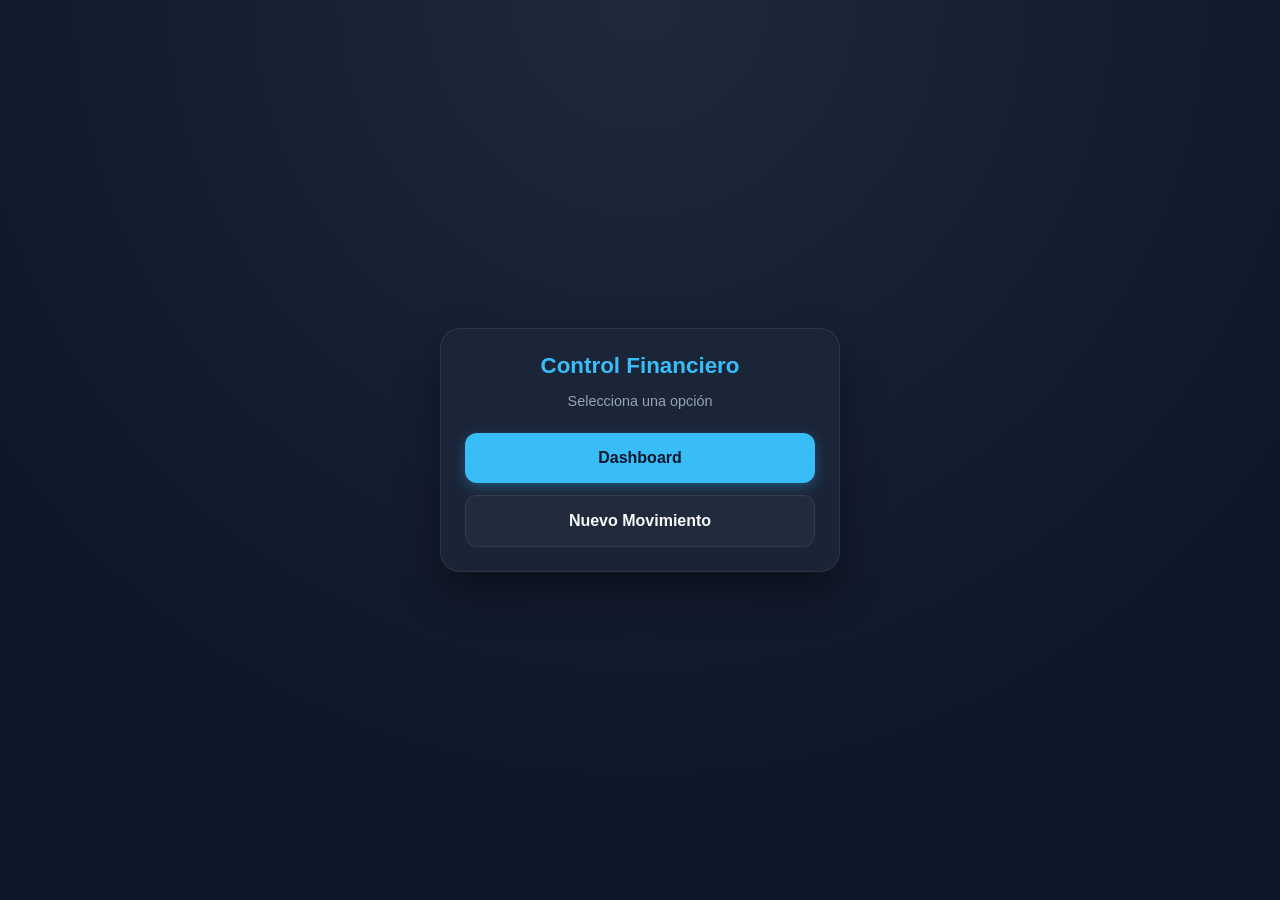
<file: index.html>
<!DOCTYPE html>
<html lang="es">
<head>
    <meta charset="UTF-8">
    <meta name="viewport" content="width=device-width, initial-scale=1.0">
    <title>Finanzas Personales - Oráculo</title>
    <!-- Manifiesto PWA -->
    <link rel="manifest" href="manifest.json">
    <meta name="theme-color" content="#0F172A">
    <meta name="mobile-web-app-capable" content="yes">
    <meta name="apple-mobile-web-app-status-bar-style" content="black-translucent">
    <link rel="stylesheet" href="css/styles.css">
</head>
<body>

    <div class="container">
        <h2>Control Financiero</h2>
        <p class="subtitle">Selecciona una opción</p>
        
        <div class="menu-buttons">
            <a href="dasboard.html" class="btn-primary" style="text-align: center; text-decoration: none; display: block;">Dashboard</a>

            <a href="movimiento.html" class="btn-secondary" style="text-align: center; text-decoration: none; display: block;">Nuevo Movimiento</a>
        </div>
    </div>

    <script src="js/app.js"></script>

</body>

</html>
</file>
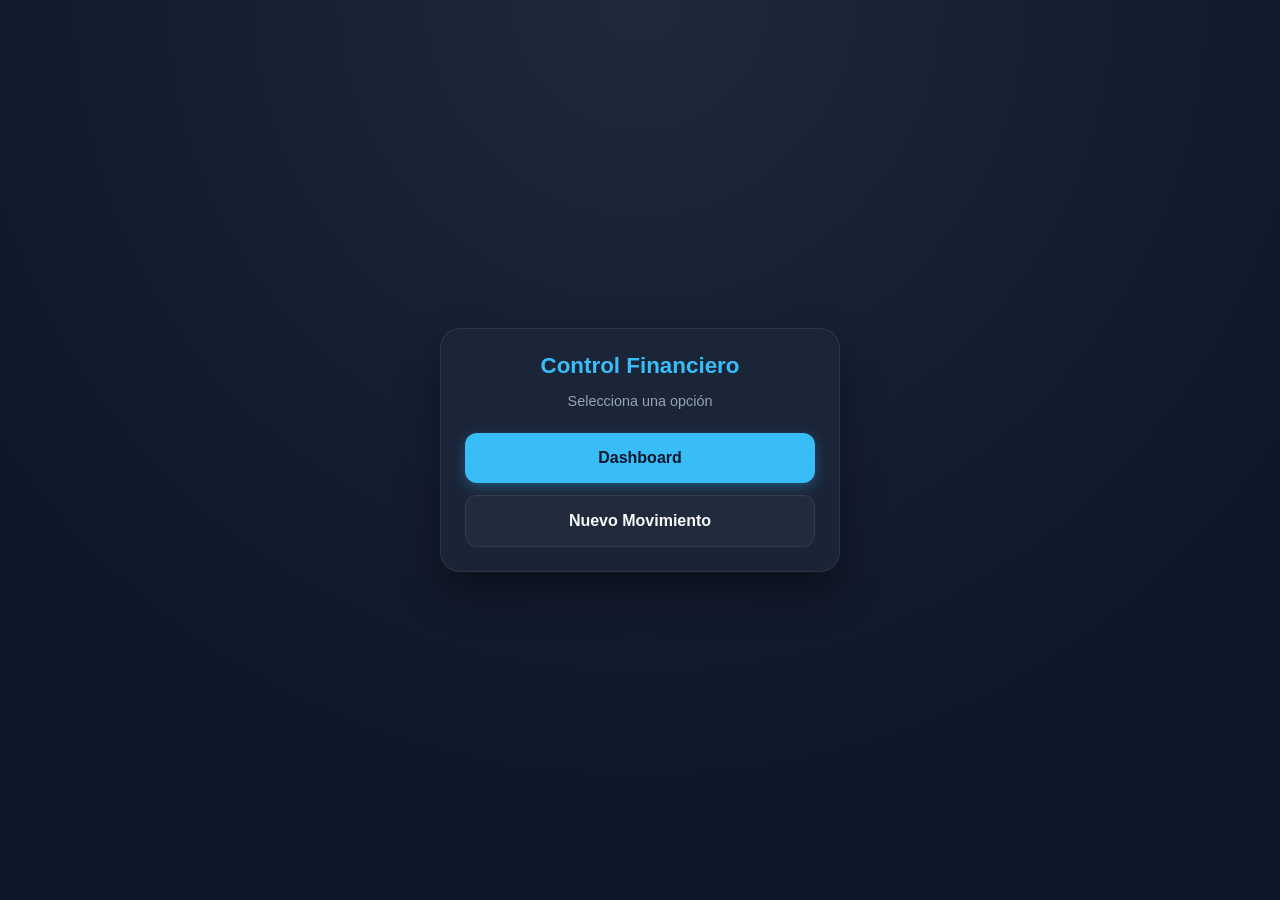
<file: src/index.html>
<!DOCTYPE html>
<html lang="es">
<head>
    <meta charset="UTF-8">
    <meta name="viewport" content="width=device-width, initial-scale=1.0">
    <title>Finanzas Personales - Oráculo</title>
    <!-- Manifiesto PWA -->
    <link rel="manifest" href="manifest.json">
    <meta name="theme-color" content="#0F172A">
    <meta name="mobile-web-app-capable" content="yes">
    <meta name="apple-mobile-web-app-status-bar-style" content="black-translucent">
    <link rel="stylesheet" href="css/styles.css">
</head>
<body>

    <div class="container">
        <h2>Control Financiero</h2>
        <p class="subtitle">Selecciona una opción</p>
        
        <div class="menu-buttons">
            <a href="dasboard.html" class="btn-primary" style="text-align: center; text-decoration: none; display: block;">Dashboard</a>

            <a href="movimiento.html" class="btn-secondary" style="text-align: center; text-decoration: none; display: block;">Nuevo Movimiento</a>
        </div>
    </div>

</body>
</html>
</file>
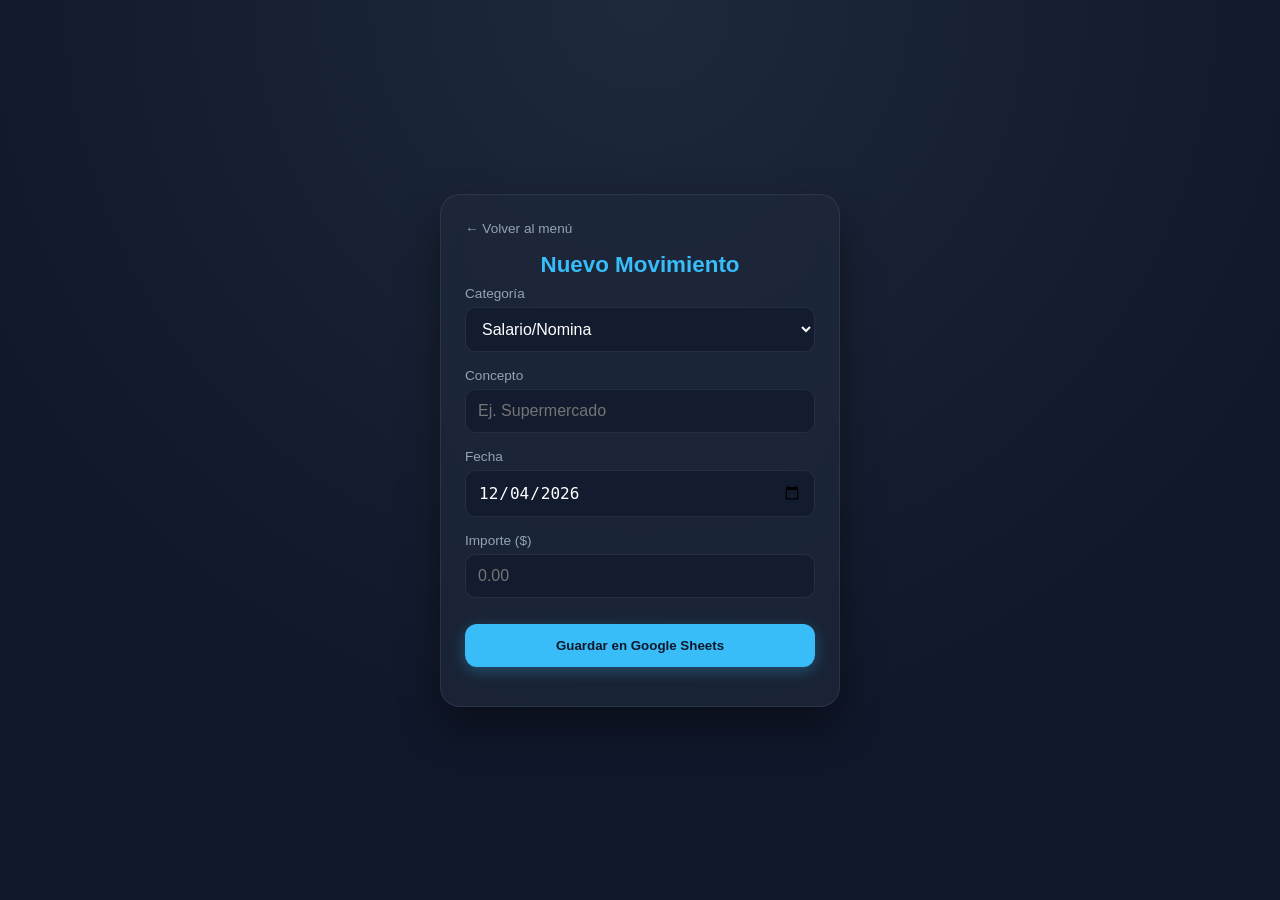
<file: movimiento.html>
<!DOCTYPE html>
<html lang="es">

<head>
    <meta charset="UTF-8">
    <meta name="viewport" content="width=device-width, initial-scale=1.0">
    <title>Nuevo Movimiento - Finanzas</title>
    <!-- Manifiesto PWA -->
    <link rel="manifest" href="manifest.json">
    <meta name="theme-color" content="#0F172A">
    <meta name="mobile-web-app-capable" content="yes">
    <meta name="apple-mobile-web-app-status-bar-style" content="black-translucent">
    <link rel="stylesheet" href="css/styles.css">
</head>

<body>

    <div class="container">
        <a href="index.html" class="btn-back" style="display: inline-block; text-decoration: none;">← Volver al menú</a>
        <h2>Nuevo Movimiento</h2>

        <form id="gastoForm">
            <div class="form-group">
                <label>Categoría</label>
                <select id="categoria" required>
                    <option value="Salario/Nomina">Salario/Nomina</option>
                    <option value="Vivienda">Vivienda</option>
                    <option value="Servicios Publicos">Servicios Publicos</option>
                    <option value="Alimentacion/Mercado">Alimentacion/Mercado</option>
                    <option value="Transporte">Transporte</option>
                    <option value="Deudas y Creditos">Deudas y Creditos</option>
                    <option value="Restaurantes y salidas">Restaurantes y salidas</option>
                    <option value="Entretenimiento y ocio">Entretenimiento y ocio</option>
                    <option value="Suscripciones y Streaming">Suscripciones y Streaming</option>
                    <option value="Compras Personales y Ropa">Compras Personales y Ropa</option>
                    <option value="Cuidado personal">Cuidado personal</option>
                    <option value="Regalos y Donaciones">Regalos y Donaciones</option>
                    <option value="Fondo de Ahorro e Inversión">Fondo de Ahorro e Inversión</option>
                    <option value="Ahorro Simone">Ahorro Simone</option>
                </select>
            </div>
            <div class="form-group">
                <label>Concepto</label>
                <input type="text" id="concepto" placeholder="Ej. Supermercado" required>
            </div>
            <div class="form-group">
                <label>Fecha</label>
                <input type="date" id="fecha" required>
            </div>
            <div class="form-group">
                <label>Importe ($)</label>
                <input type="number" step="0.01" id="importe" placeholder="0.00" required>
            </div>
            <button type="submit" id="btnEnviar" class="btn-action">Guardar en Google Sheets</button>
            <div id="mensaje"></div>
        </form>
    </div>

    <script src="js/app.js"></script>
</body>

</html>
</file>
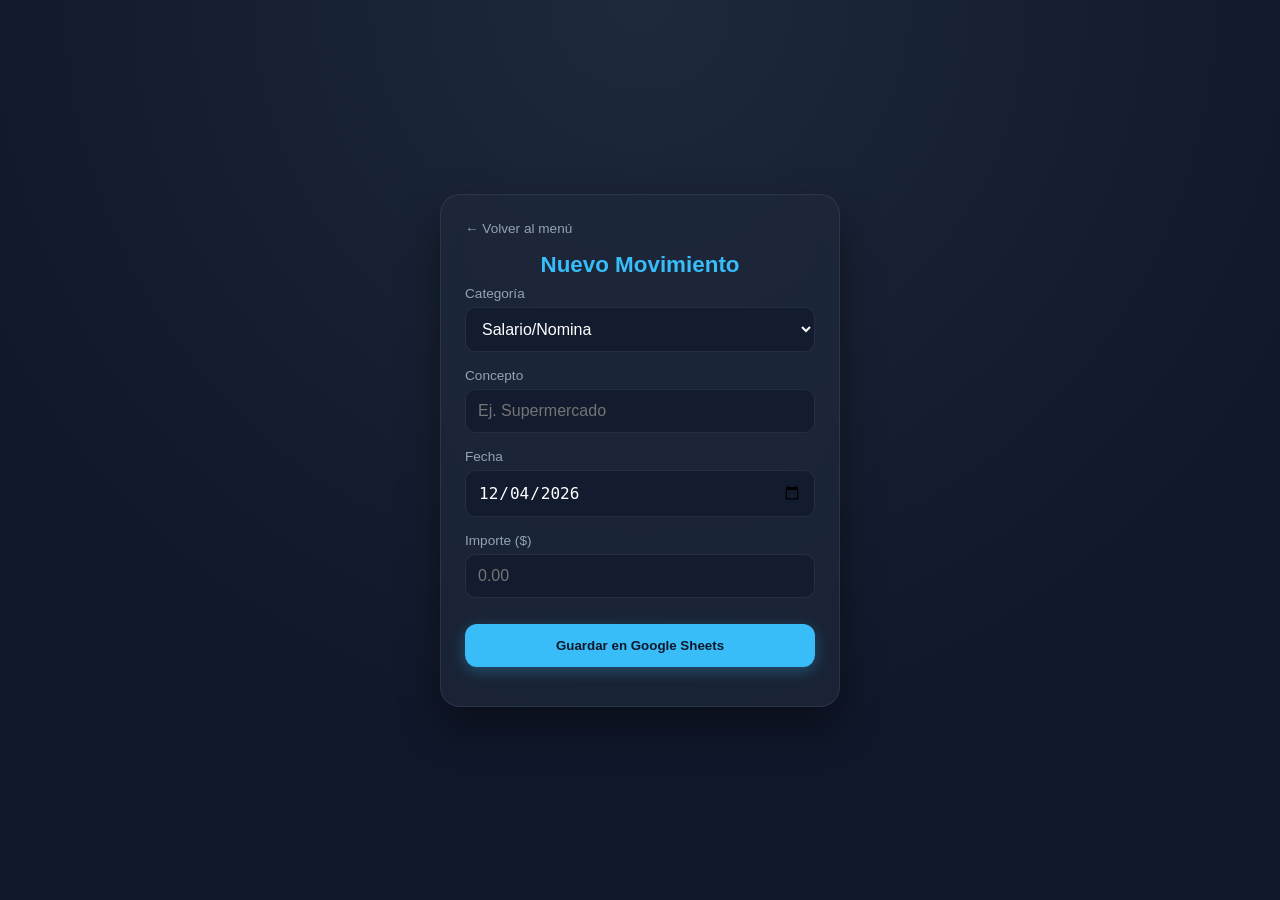
<file: src/movimiento.html>
<!DOCTYPE html>
<html lang="es">
<head>
    <meta charset="UTF-8">
    <meta name="viewport" content="width=device-width, initial-scale=1.0">
    <title>Nuevo Movimiento - Finanzas</title>
    <!-- Manifiesto PWA -->
    <link rel="manifest" href="manifest.json">
    <meta name="theme-color" content="#0F172A">
    <meta name="mobile-web-app-capable" content="yes">
    <meta name="apple-mobile-web-app-status-bar-style" content="black-translucent">
    <link rel="stylesheet" href="css/styles.css">
</head>
<body>

<div class="container">
    <a href="index.html" class="btn-back" style="display: inline-block; text-decoration: none;">← Volver al menú</a>
    <h2>Nuevo Movimiento</h2>
    
    <form id="gastoForm">
        <div class="form-group">
            <label>Categoría</label>
            <select id="categoria" required>
                <option value="Salario/Nomina">Salario/Nomina</option>
                <option value="Vivienda">Vivienda</option>
                <option value="Servicios Publicos">Servicios Publicos</option>
                <option value="Alimentacion/Mercado">Alimentacion/Mercado</option>
                <option value="Transporte">Transporte</option>
                <option value="Deudas y Creditos">Deudas y Creditos</option>
                <option value="Restaurantes y salidas">Restaurantes y salidas</option>
                <option value="Entretenimiento y ocio">Entretenimiento y ocio</option>
                <option value="Suscripciones y Streaming">Suscripciones y Streaming</option>
                <option value="Compras Personales y Ropa">Compras Personales y Ropa</option>
                <option value="Cuidado personal">Cuidado personal</option>
                <option value="Regalos y Donaciones">Regalos y Donaciones</option>
                <option value="Fondo de Ahorro e Inversión">Fondo de Ahorro e Inversión</option>
            </select>
        </div>
        <div class="form-group">
            <label>Concepto</label>
            <input type="text" id="concepto" placeholder="Ej. Supermercado" required>
        </div>
        <div class="form-group">
            <label>Fecha</label>
            <input type="date" id="fecha" required>
        </div>
        <div class="form-group">
            <label>Importe ($)</label>
            <input type="number" step="0.01" id="importe" placeholder="0.00" required>
        </div>
        <button type="submit" id="btnEnviar" class="btn-action">Guardar en Google Sheets</button>
        <div id="mensaje"></div>
    </form>
</div>

<script src="js/app.js"></script>
</body>
</html>
</file>
<file: css/styles.css>
/* Optimizaciones táctiles para móviles */
html, body {
    touch-action: manipulation; /* Elimina el retraso de 300ms en el tap */
    -webkit-tap-highlight-color: transparent; /* Quita el destello gris/azul por defecto de Android */
}

button, .btn-primary, .btn-secondary, .btn-action, .btn-back {
    user-select: none; /* Evita que el texto de los botones se seleccione al mantener presionado */
    -webkit-user-select: none;
}

:root {
    --bg-grafito: #0F172A;
    --card-bg: rgba(30, 41, 59, 0.7);
    --card-border: rgba(255, 255, 255, 0.08);
    --accent-primary: #38BDF8;
    --text-light: #F8FAFC;
    --text-muted: #94A3B8;
}

body {
    font-family: -apple-system, BlinkMacSystemFont, "Segoe UI", Roboto, sans-serif;
    background-color: var(--bg-grafito);
    background-image: radial-gradient(circle at 50% 0%, #1e293b 0%, var(--bg-grafito) 70%);
    color: var(--text-light);
    margin: 0;
    padding: 20px;
    display: flex;
    justify-content: center;
    align-items: center;
    min-height: 100vh;
    box-sizing: border-box;
}

.container {
    width: 100%;
    max-width: 400px;
    background: var(--card-bg);
    backdrop-filter: blur(12px);
    -webkit-backdrop-filter: blur(12px);
    border: 1px solid var(--card-border);
    padding: 24px;
    border-radius: 20px;
    box-shadow: 0 20px 40px rgba(0, 0, 0, 0.4);
    box-sizing: border-box;
}

.dashboard-container {
    max-width: 700px !important;
}

h2 {
    color: var(--accent-primary);
    margin-top: 0;
    font-size: 1.4rem;
    text-align: center;
    margin-bottom: 8px;
    font-weight: 600;
}

.subtitle {
    text-align: center;
    color: var(--text-muted);
    font-size: 0.9rem;
    margin-bottom: 24px;
}

.menu-buttons {
    display: flex;
    flex-direction: column;
    gap: 12px;
}

.btn-primary {
    padding: 16px;
    background: var(--accent-primary);
    color: #0F172A;
    border-radius: 12px;
    font-weight: 600;
    box-shadow: 0 4px 14px rgba(56, 189, 248, 0.3);
    transition: background 0.2s;
}

.btn-primary:hover {
    background: #7dd3fc;
}

.btn-secondary {
    padding: 16px;
    background: rgba(255, 255, 255, 0.03);
    color: var(--text-light);
    border: 1px solid var(--card-border);
    border-radius: 12px;
    font-weight: 600;
    transition: all 0.2s;
}

.btn-secondary:hover {
    background: rgba(255, 255, 255, 0.06);
    border-color: var(--accent-primary);
}

.btn-action {
    width: 100%;
    padding: 14px;
    background: var(--accent-primary);
    color: #0F172A;
    border: none;
    border-radius: 12px;
    font-weight: 600;
    margin-top: 10px;
    cursor: pointer;
    box-shadow: 0 4px 14px rgba(56, 189, 248, 0.3);
}

.btn-back {
    color: var(--text-muted);
    font-size: 0.85rem;
    margin-bottom: 16px;
    transition: color 0.2s;
}

.btn-back:hover {
    color: var(--text-light);
}

.form-group {
    margin-bottom: 16px;
}

label {
    display: block;
    font-size: 0.85rem;
    color: var(--text-muted);
    margin-bottom: 6px;
}

input, select {
    width: 100%;
    padding: 12px;
    background: rgba(15, 23, 42, 0.6);
    border: 1px solid var(--card-border);
    border-radius: 10px;
    color: white;
    font-size: 1rem;
    box-sizing: border-box;
}

input:focus, select:focus {
    outline: none;
    border-color: var(--accent-primary);
    box-shadow: 0 0 0 3px rgba(56, 189, 248, 0.15);
}

#mensaje {
    margin-top: 15px;
    text-align: center;
    font-size: 0.9rem;
}

.cards-grid {
    display: grid;
    grid-template-columns: repeat(auto-fit, minmax(180px, 1fr));
    gap: 16px;
    margin-top: 20px;
}

.card {
    background: rgba(15, 23, 42, 0.5);
    border: 1px solid var(--card-border);
    padding: 16px;
    border-radius: 14px;
    border-left: 4px solid var(--accent-primary);
}

.card span {
    font-size: 0.8rem;
    color: var(--text-muted);
}

.card h3 {
    margin: 8px 0 0 0;
    font-size: 1.2rem;
    color: var(--text-light);
}

.info-box {
    margin-top: 20px;
    background: rgba(15, 23, 42, 0.5);
    border: 1px solid var(--card-border);
    padding: 16px;
    border-radius: 14px;
    font-size: 0.85rem;
    color: var(--text-muted);
    text-align: center;
}

/* Corrección de desbordamiento en tablas */
.table-responsive {
    width: 100%;
    overflow-x: auto;
    -webkit-overflow-scrolling: touch;
}

.movimientos-table {
    width: 100%;
    border-collapse: collapse;
    font-size: 0.85rem;
    text-align: left;
}

.movimientos-table th,
.movimientos-table td {
    padding: 10px 8px;
    vertical-align: middle;
}

/* Alineación de columnas de tabla */
.td-fecha {
    white-space: nowrap;
    color: var(--text-muted);
    font-size: 0.8rem;
}

.td-concepto {
    max-width: 140px;
    white-space: normal;
    word-break: break-word;
    color: var(--text-light);
}

.income-val {
    color: #34D399; /* Verde esmeralda */
    font-weight: 600;
    white-space: nowrap;
    text-align: right;
}

.expense-val {
    color: #F87171; /* Rojo suave */
    font-weight: 600;
    white-space: nowrap;
    text-align: right;
}

/* Estilos de Insignias / Badges */
.badge {
    display: inline-block;
    padding: 4px 8px;
    border-radius: 6px;
    font-size: 0.72rem;
    font-weight: 500;
    white-space: nowrap;
}

.badge.ingresos {
    background: rgba(52, 211, 153, 0.15);
    color: #34D399;
    border: 1px solid rgba(52, 211, 153, 0.3);
}

.badge.vivienda {
    background: rgba(56, 189, 248, 0.15);
    color: #38BDF8;
    border: 1px solid rgba(56, 189, 248, 0.3);
}

.badge.alimentacion {
    background: rgba(251, 191, 36, 0.15);
    color: #FBBF24;
    border: 1px solid rgba(251, 191, 36, 0.3);
}

.badge.transporte {
    background: rgba(167, 139, 250, 0.15);
    color: #A78BFA;
    border: 1px solid rgba(167, 139, 250, 0.3);
}

.badge.servicios,
.badge.badge-otros {
    background: rgba(148, 163, 184, 0.15);
    color: #94A3B8;
    border: 1px solid rgba(148, 163, 184, 0.3);
}

/* ==========================================================================
    PANTALLA DE CARGA (LOADER OVERLAY)
   ========================================================================== */

.loader-overlay {
    position: fixed;
    top: 0;
    left: 0;
    width: 100vw;
    height: 100vh;
    background: rgba(15, 23, 42, 0.85); /* Fondo semitransparente grafito */
    backdrop-filter: blur(10px);
    -webkit-backdrop-filter: blur(10px);
    display: flex;
    justify-content: center;
    align-items: center;
    z-index: 9999; /* Por encima de cualquier elemento */
    opacity: 1;
    visibility: visible;
    transition: opacity 0.4s ease, visibility 0.4s ease;
}

/* Estado inactivo: fade out suave */
.loader-overlay.hidden {
    opacity: 0;
    visibility: hidden;
    pointer-events: none;
}

.spinner-container {
    display: flex;
    flex-direction: column;
    align-items: center;
    gap: 16px;
}

/* Spinner circular con gradiente cyan */
.spinner {
    width: 48px;
    height: 48px;
    border: 4px solid rgba(56, 189, 248, 0.15);
    border-top-color: var(--accent-primary, #38BDF8);
    border-radius: 50%;
    animation: girarSpinner 0.8s linear infinite;
}

.loader-text {
    color: var(--text-light, #F8FAFC);
    font-size: 0.95rem;
    font-weight: 500;
    letter-spacing: 0.3px;
    margin: 0;
}

@keyframes girarSpinner {
    from {
    transform: rotate(0deg);
    }
    to {
    transform: rotate(360deg);
    }
}

/* ==========================================================================
    ADAPTABILIDAD RESPONSIVA PARA ESCRITORIO (PC >= 1024px)
   ========================================================================== */

@media screen and (min-width: 1024px) {
    /* 1. index.html y movimiento.html se mantienen centrados en pantalla */
    body {
        display: flex;
        justify-content: center;
        align-items: center;
        min-height: 100vh;
        padding: 20px;
        box-sizing: border-box;
    }

    /* 2. Cuando estemos en dashboard.html, el body se adapta a pantalla completa */
    body:has(.dashboard-main-container) {
        display: block !important;
        align-items: flex-start !important;
        padding: 30px 40px !important;
        height: auto !important;
    }

    /* 3. Expansión del contenedor principal del dashboard */
    .container.dashboard-main-container {
        max-width: 1400px !important;
        width: 95% !important;
        margin: 0 auto !important;
        padding: 32px !important;
    }

    /* 4. Cabecera horizontal distribuida */
    .dash-header {
        display: flex !important;
        justify-content: space-between !important;
        align-items: center !important;
        margin-bottom: 24px !important;
        border-bottom: 1px solid var(--card-border) !important;
        padding-bottom: 16px !important;
    }

    .dash-title-area {
        text-align: right !important;
    }

    .dash-title-area h2 {
        text-align: right !important;
        margin-bottom: 4px !important;
    }

    .dash-title-area .subtitle {
        text-align: right !important;
        margin-bottom: 0 !important;
    }

    /* 5. Fila de KPIs en 4 columnas */
    .cards-grid {
        display: grid !important;
        grid-template-columns: repeat(4, 1fr) !important;
        gap: 20px !important;
        margin-bottom: 24px !important;
    }

    /* 6. Grid maestro de 2 columnas (Izquierda: Gráficos | Derecha: Tabla) */
    .dashboard-desktop-layout {
        display: grid !important;
        grid-template-columns: 55% 45% !important;
        gap: 24px !important;
        align-items: start !important;
        width: 100% !important;
    }

    /* Columna Izquierda: Gráficos apilados */
    .dashboard-desktop-layout .charts-grid {
        display: flex !important;
        flex-direction: column !important;
        gap: 24px !important;
        margin-top: 0 !important;
        width: 100% !important;
    }

    .chart-card {
        background: rgba(15, 23, 42, 0.5) !important;
        border: 1px solid var(--card-border) !important;
        border-radius: 16px !important;
        padding: 20px !important;
        box-sizing: border-box !important;
    }

    .canvas-wrapper {
        height: 270px !important;
        position: relative !important;
    }

    /* Columna Derecha: Tabla o contenedor de tabla */
    .dashboard-desktop-layout .table-card,
    .dashboard-desktop-layout .table-column {
        display: block !important;
        margin-top: 0 !important;
        width: 100% !important;
    }

    .dashboard-desktop-layout .table-card {
        background: rgba(15, 23, 42, 0.5) !important;
        border: 1px solid var(--card-border) !important;
        border-radius: 16px !important;
        padding: 20px !important;
        box-sizing: border-box !important;
    }

    .table-responsive {
        max-height: none !important;
        overflow-y: visible !important;
        overflow-x: auto !important;
    }
}

/* ==========================================================================
    TOP 3 CATEGORÍAS CON MAYOR GASTO
   ========================================================================== */

.top-categories-box {
    margin-top: 20px;
    padding-top: 16px;
    border-top: 1px solid var(--card-border);
}

.top-categories-title {
    font-size: 0.85rem;
    font-weight: 600;
    color: var(--text-muted);
    text-transform: uppercase;
    letter-spacing: 0.5px;
    margin: 0 0 14px 0;
}

.top-categories-list {
    display: flex;
    flex-direction: column;
    gap: 12px;
}

.top-cat-item {
    display: flex;
    flex-direction: column;
    gap: 6px;
}

.top-cat-header {
    display: flex;
    justify-content: space-between;
    align-items: center;
    font-size: 0.85rem;
}

.top-cat-name {
    display: flex;
    align-items: center;
    gap: 8px;
    color: var(--text-light);
    font-weight: 500;
}

/* Indicador de color sincronizado con el gráfico */
.top-cat-dot {
    width: 10px;
    height: 10px;
    border-radius: 50%;
    display: inline-block;
}

.top-cat-values {
    color: var(--text-muted);
    font-size: 0.82rem;
}

.top-cat-amount {
    color: #F87171; /* Rojo de gasto */
    font-weight: 600;
    margin-right: 4px;
}

/* Barra de progreso de fondo */
.top-cat-progress-bg {
    width: 100%;
    height: 6px;
    background: rgba(255, 255, 255, 0.05);
    border-radius: 4px;
    overflow: hidden;
}

.top-cat-progress-bar {
    height: 100%;
    border-radius: 4px;
    transition: width 0.6s ease-in-out;
}
</file>
<file: src/css/styles.css>
/* Optimizaciones táctiles para móviles */
html, body {
    touch-action: manipulation; /* Elimina el retraso de 300ms en el tap */
    -webkit-tap-highlight-color: transparent; /* Quita el destello gris/azul por defecto de Android */
}

button, .btn-primary, .btn-secondary, .btn-action, .btn-back {
    user-select: none; /* Evita que el texto de los botones se seleccione al mantener presionado */
    -webkit-user-select: none;
}

:root {
    --bg-grafito: #0F172A;
    --card-bg: rgba(30, 41, 59, 0.7);
    --card-border: rgba(255, 255, 255, 0.08);
    --accent-primary: #38BDF8;
    --text-light: #F8FAFC;
    --text-muted: #94A3B8;
}

body {
    font-family: -apple-system, BlinkMacSystemFont, "Segoe UI", Roboto, sans-serif;
    background-color: var(--bg-grafito);
    background-image: radial-gradient(circle at 50% 0%, #1e293b 0%, var(--bg-grafito) 70%);
    color: var(--text-light);
    margin: 0;
    padding: 20px;
    display: flex;
    justify-content: center;
    align-items: center;
    min-height: 100vh;
    box-sizing: border-box;
}

.container {
    width: 100%;
    max-width: 400px;
    background: var(--card-bg);
    backdrop-filter: blur(12px);
    -webkit-backdrop-filter: blur(12px);
    border: 1px solid var(--card-border);
    padding: 24px;
    border-radius: 20px;
    box-shadow: 0 20px 40px rgba(0, 0, 0, 0.4);
    box-sizing: border-box;
}

.dashboard-container {
    max-width: 700px !important;
}

h2 {
    color: var(--accent-primary);
    margin-top: 0;
    font-size: 1.4rem;
    text-align: center;
    margin-bottom: 8px;
    font-weight: 600;
}

.subtitle {
    text-align: center;
    color: var(--text-muted);
    font-size: 0.9rem;
    margin-bottom: 24px;
}

.menu-buttons {
    display: flex;
    flex-direction: column;
    gap: 12px;
}

.btn-primary {
    padding: 16px;
    background: var(--accent-primary);
    color: #0F172A;
    border-radius: 12px;
    font-weight: 600;
    box-shadow: 0 4px 14px rgba(56, 189, 248, 0.3);
    transition: background 0.2s;
}

.btn-primary:hover {
    background: #7dd3fc;
}

.btn-secondary {
    padding: 16px;
    background: rgba(255, 255, 255, 0.03);
    color: var(--text-light);
    border: 1px solid var(--card-border);
    border-radius: 12px;
    font-weight: 600;
    transition: all 0.2s;
}

.btn-secondary:hover {
    background: rgba(255, 255, 255, 0.06);
    border-color: var(--accent-primary);
}

.btn-action {
    width: 100%;
    padding: 14px;
    background: var(--accent-primary);
    color: #0F172A;
    border: none;
    border-radius: 12px;
    font-weight: 600;
    margin-top: 10px;
    cursor: pointer;
    box-shadow: 0 4px 14px rgba(56, 189, 248, 0.3);
}

.btn-back {
    color: var(--text-muted);
    font-size: 0.85rem;
    margin-bottom: 16px;
    transition: color 0.2s;
}

.btn-back:hover {
    color: var(--text-light);
}

.form-group {
    margin-bottom: 16px;
}

label {
    display: block;
    font-size: 0.85rem;
    color: var(--text-muted);
    margin-bottom: 6px;
}

input, select {
    width: 100%;
    padding: 12px;
    background: rgba(15, 23, 42, 0.6);
    border: 1px solid var(--card-border);
    border-radius: 10px;
    color: white;
    font-size: 1rem;
    box-sizing: border-box;
}

input:focus, select:focus {
    outline: none;
    border-color: var(--accent-primary);
    box-shadow: 0 0 0 3px rgba(56, 189, 248, 0.15);
}

#mensaje {
    margin-top: 15px;
    text-align: center;
    font-size: 0.9rem;
}

.cards-grid {
    display: grid;
    grid-template-columns: repeat(auto-fit, minmax(180px, 1fr));
    gap: 16px;
    margin-top: 20px;
}

.card {
    background: rgba(15, 23, 42, 0.5);
    border: 1px solid var(--card-border);
    padding: 16px;
    border-radius: 14px;
    border-left: 4px solid var(--accent-primary);
}

.card span {
    font-size: 0.8rem;
    color: var(--text-muted);
}

.card h3 {
    margin: 8px 0 0 0;
    font-size: 1.2rem;
    color: var(--text-light);
}

.info-box {
    margin-top: 20px;
    background: rgba(15, 23, 42, 0.5);
    border: 1px solid var(--card-border);
    padding: 16px;
    border-radius: 14px;
    font-size: 0.85rem;
    color: var(--text-muted);
    text-align: center;
}

/* Corrección de desbordamiento en tablas */
.table-responsive {
    width: 100%;
    overflow-x: auto;
    -webkit-overflow-scrolling: touch;
}

.movimientos-table {
    width: 100%;
    border-collapse: collapse;
    font-size: 0.85rem;
    text-align: left;
}

.movimientos-table th,
.movimientos-table td {
    padding: 10px 8px;
    vertical-align: middle;
}

/* Alineación de columnas de tabla */
.td-fecha {
    white-space: nowrap;
    color: var(--text-muted);
    font-size: 0.8rem;
}

.td-concepto {
    max-width: 140px;
    white-space: normal;
    word-break: break-word;
    color: var(--text-light);
}

.income-val {
    color: #34D399; /* Verde esmeralda */
    font-weight: 600;
    white-space: nowrap;
    text-align: right;
}

.expense-val {
    color: #F87171; /* Rojo suave */
    font-weight: 600;
    white-space: nowrap;
    text-align: right;
}

/* Estilos de Insignias / Badges */
.badge {
    display: inline-block;
    padding: 4px 8px;
    border-radius: 6px;
    font-size: 0.72rem;
    font-weight: 500;
    white-space: nowrap;
}

.badge.ingresos {
    background: rgba(52, 211, 153, 0.15);
    color: #34D399;
    border: 1px solid rgba(52, 211, 153, 0.3);
}

.badge.vivienda {
    background: rgba(56, 189, 248, 0.15);
    color: #38BDF8;
    border: 1px solid rgba(56, 189, 248, 0.3);
}

.badge.alimentacion {
    background: rgba(251, 191, 36, 0.15);
    color: #FBBF24;
    border: 1px solid rgba(251, 191, 36, 0.3);
}

.badge.transporte {
    background: rgba(167, 139, 250, 0.15);
    color: #A78BFA;
    border: 1px solid rgba(167, 139, 250, 0.3);
}

.badge.servicios,
.badge.badge-otros {
    background: rgba(148, 163, 184, 0.15);
    color: #94A3B8;
    border: 1px solid rgba(148, 163, 184, 0.3);
}

/* ==========================================================================
    PANTALLA DE CARGA (LOADER OVERLAY)
   ========================================================================== */

.loader-overlay {
    position: fixed;
    top: 0;
    left: 0;
    width: 100vw;
    height: 100vh;
    background: rgba(15, 23, 42, 0.85); /* Fondo semitransparente grafito */
    backdrop-filter: blur(10px);
    -webkit-backdrop-filter: blur(10px);
    display: flex;
    justify-content: center;
    align-items: center;
    z-index: 9999; /* Por encima de cualquier elemento */
    opacity: 1;
    visibility: visible;
    transition: opacity 0.4s ease, visibility 0.4s ease;
}

/* Estado inactivo: fade out suave */
.loader-overlay.hidden {
    opacity: 0;
    visibility: hidden;
    pointer-events: none;
}

.spinner-container {
    display: flex;
    flex-direction: column;
    align-items: center;
    gap: 16px;
}

/* Spinner circular con gradiente cyan */
.spinner {
    width: 48px;
    height: 48px;
    border: 4px solid rgba(56, 189, 248, 0.15);
    border-top-color: var(--accent-primary, #38BDF8);
    border-radius: 50%;
    animation: girarSpinner 0.8s linear infinite;
}

.loader-text {
    color: var(--text-light, #F8FAFC);
    font-size: 0.95rem;
    font-weight: 500;
    letter-spacing: 0.3px;
    margin: 0;
}

@keyframes girarSpinner {
    from {
    transform: rotate(0deg);
    }
    to {
    transform: rotate(360deg);
    }
}

/* ==========================================================================
    ADAPTABILIDAD RESPONSIVA PARA ESCRITORIO (PC >= 1024px)
   ========================================================================== */

@media screen and (min-width: 1024px) {
    /* 1. index.html y movimiento.html se mantienen centrados en pantalla */
    body {
        display: flex;
        justify-content: center;
        align-items: center;
        min-height: 100vh;
        padding: 20px;
        box-sizing: border-box;
    }

    /* 2. Cuando estemos en dashboard.html, el body se adapta a pantalla completa */
    body:has(.dashboard-main-container) {
        display: block !important;
        align-items: flex-start !important;
        padding: 30px 40px !important;
        height: auto !important;
    }

    /* 3. Expansión del contenedor principal del dashboard */
    .container.dashboard-main-container {
        max-width: 1400px !important;
        width: 95% !important;
        margin: 0 auto !important;
        padding: 32px !important;
    }

    /* 4. Cabecera horizontal distribuida */
    .dash-header {
        display: flex !important;
        justify-content: space-between !important;
        align-items: center !important;
        margin-bottom: 24px !important;
        border-bottom: 1px solid var(--card-border) !important;
        padding-bottom: 16px !important;
    }

    .dash-title-area {
        text-align: right !important;
    }

    .dash-title-area h2 {
        text-align: right !important;
        margin-bottom: 4px !important;
    }

    .dash-title-area .subtitle {
        text-align: right !important;
        margin-bottom: 0 !important;
    }

    /* 5. Fila de KPIs en 4 columnas */
    .cards-grid {
        display: grid !important;
        grid-template-columns: repeat(4, 1fr) !important;
        gap: 20px !important;
        margin-bottom: 24px !important;
    }

    /* 6. Grid maestro de 2 columnas (Izquierda: Gráficos | Derecha: Tabla) */
    .dashboard-desktop-layout {
        display: grid !important;
        grid-template-columns: 55% 45% !important;
        gap: 24px !important;
        align-items: start !important;
        width: 100% !important;
    }

    /* Columna Izquierda: Gráficos apilados */
    .dashboard-desktop-layout .charts-grid {
        display: flex !important;
        flex-direction: column !important;
        gap: 24px !important;
        margin-top: 0 !important;
        width: 100% !important;
    }

    .chart-card {
        background: rgba(15, 23, 42, 0.5) !important;
        border: 1px solid var(--card-border) !important;
        border-radius: 16px !important;
        padding: 20px !important;
        box-sizing: border-box !important;
    }

    .canvas-wrapper {
        height: 270px !important;
        position: relative !important;
    }

    /* Columna Derecha: Tabla o contenedor de tabla */
    .dashboard-desktop-layout .table-card,
    .dashboard-desktop-layout .table-column {
        display: block !important;
        margin-top: 0 !important;
        width: 100% !important;
    }

    .dashboard-desktop-layout .table-card {
        background: rgba(15, 23, 42, 0.5) !important;
        border: 1px solid var(--card-border) !important;
        border-radius: 16px !important;
        padding: 20px !important;
        box-sizing: border-box !important;
    }

    .table-responsive {
        max-height: none !important;
        overflow-y: visible !important;
        overflow-x: auto !important;
    }
}

/* ==========================================================================
    TOP 3 CATEGORÍAS CON MAYOR GASTO
   ========================================================================== */

.top-categories-box {
    margin-top: 20px;
    padding-top: 16px;
    border-top: 1px solid var(--card-border);
}

.top-categories-title {
    font-size: 0.85rem;
    font-weight: 600;
    color: var(--text-muted);
    text-transform: uppercase;
    letter-spacing: 0.5px;
    margin: 0 0 14px 0;
}

.top-categories-list {
    display: flex;
    flex-direction: column;
    gap: 12px;
}

.top-cat-item {
    display: flex;
    flex-direction: column;
    gap: 6px;
}

.top-cat-header {
    display: flex;
    justify-content: space-between;
    align-items: center;
    font-size: 0.85rem;
}

.top-cat-name {
    display: flex;
    align-items: center;
    gap: 8px;
    color: var(--text-light);
    font-weight: 500;
}

/* Indicador de color sincronizado con el gráfico */
.top-cat-dot {
    width: 10px;
    height: 10px;
    border-radius: 50%;
    display: inline-block;
}

.top-cat-values {
    color: var(--text-muted);
    font-size: 0.82rem;
}

.top-cat-amount {
    color: #F87171; /* Rojo de gasto */
    font-weight: 600;
    margin-right: 4px;
}

/* Barra de progreso de fondo */
.top-cat-progress-bg {
    width: 100%;
    height: 6px;
    background: rgba(255, 255, 255, 0.05);
    border-radius: 4px;
    overflow: hidden;
}

.top-cat-progress-bar {
    height: 100%;
    border-radius: 4px;
    transition: width 0.6s ease-in-out;
}
</file>
